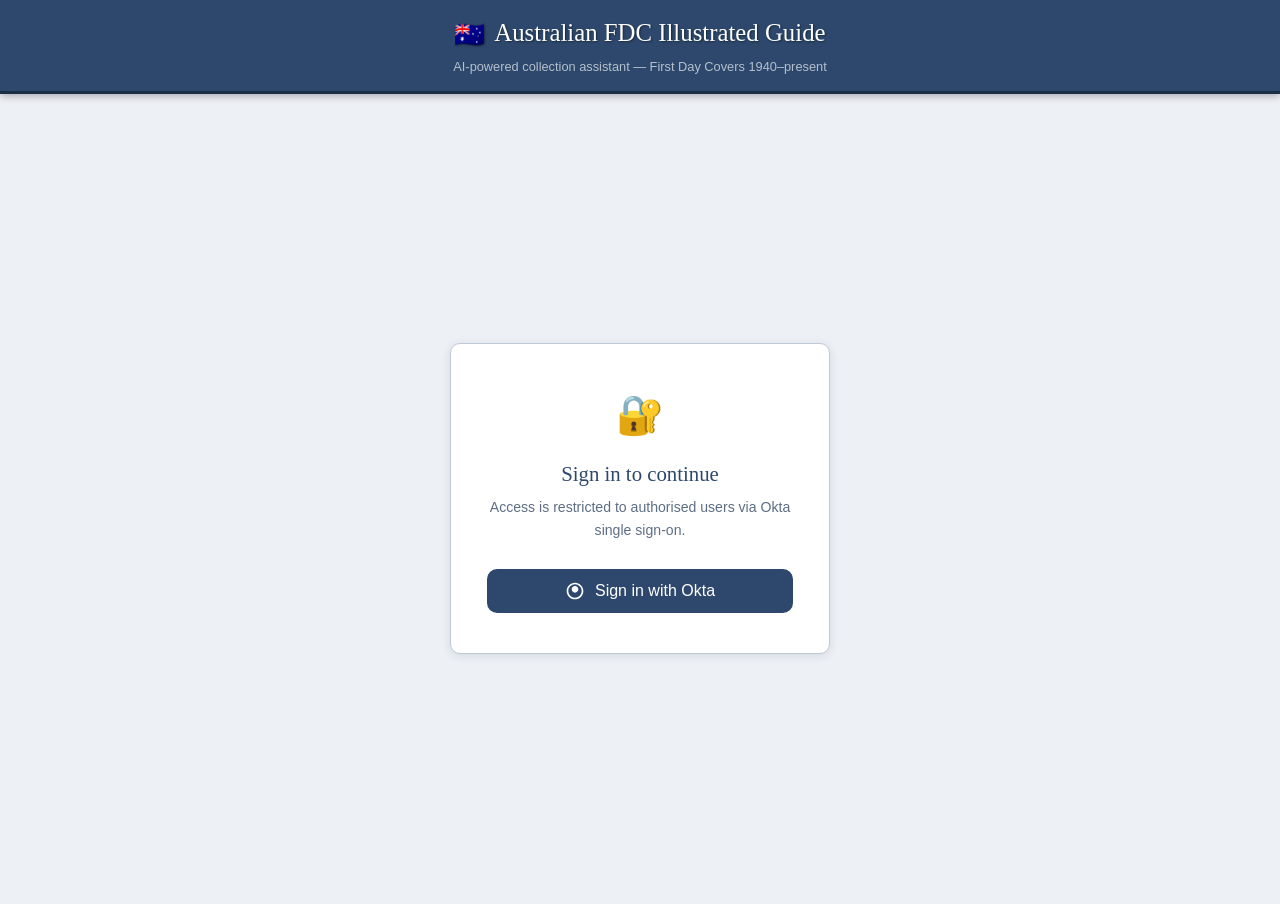
<file: frontend/signin.html>
<!DOCTYPE html>
<html lang="en">
<head>
  <meta charset="UTF-8" />
  <meta name="viewport" content="width=device-width, initial-scale=1.0" />
  <title>Sign in — Australian FDC AI Assistant</title>
  <style>
    *, *::before, *::after { box-sizing: border-box; margin: 0; padding: 0; }
    :root {
      --banner-bg:   #2D486C;
      --accent:      #4B79B4;
      --accent-dark: #2D486C;
      --bg:          #edf0f5;
      --surface:     #ffffff;
      --border:      #c2c9d6;
      --text:        #1a2233;
      --muted:       #5e6e85;
      --radius:      10px;
      --shadow:      0 2px 10px rgba(45,72,108,.13);
    }
    html, body {
      height: 100%;
      font-family: Arial, Helvetica, sans-serif;
      background: var(--bg);
      color: var(--text);
      line-height: 1.6;
    }
    .site-header {
      background: var(--banner-bg);
      border-bottom: 3px solid #1a2f45;
      padding: 13px 24px;
      box-shadow: 0 2px 8px rgba(0,0,0,.3);
      text-align: center;
    }
    .site-header h1 {
      font-family: "Palatino Linotype", "Book Antiqua", Palatino, serif;
      font-size: 1.55rem;
      font-weight: normal;
      color: #ffffff;
      text-shadow: 1px 1px 2px rgba(0,0,0,.45);
    }
    .site-header .subtitle {
      font-size: .8rem;
      color: #b4c0cc;
      margin-top: 2px;
    }
    .signin-wrap {
      display: flex;
      align-items: center;
      justify-content: center;
      min-height: calc(100vh - 90px);
      padding: 24px 16px;
    }
    .signin-card {
      background: var(--surface);
      border: 1px solid var(--border);
      border-radius: var(--radius);
      box-shadow: var(--shadow);
      padding: 40px 36px;
      max-width: 380px;
      width: 100%;
      text-align: center;
    }
    .signin-card .flag { font-size: 2.4rem; display: block; margin-bottom: 12px; }
    .signin-card h2 {
      font-family: "Palatino Linotype", "Book Antiqua", Palatino, serif;
      font-size: 1.3rem;
      font-weight: normal;
      color: var(--accent-dark);
      margin-bottom: 6px;
    }
    .signin-card p {
      font-size: .88rem;
      color: var(--muted);
      margin-bottom: 28px;
    }
    .okta-btn {
      display: inline-flex;
      align-items: center;
      gap: 10px;
      background: var(--accent-dark);
      color: #fff;
      border: none;
      border-radius: var(--radius);
      padding: 12px 24px;
      font-size: 1rem;
      font-family: inherit;
      cursor: pointer;
      width: 100%;
      justify-content: center;
      transition: background .15s;
    }
    .okta-btn:hover { background: var(--accent); }
    .okta-btn:disabled { opacity: .55; cursor: default; }
    .okta-btn svg { flex-shrink: 0; }
    .error-msg {
      margin-top: 18px;
      background: #fee2e2;
      border: 1px solid #fca5a5;
      border-radius: 6px;
      color: #991b1b;
      font-size: .84rem;
      padding: 10px 14px;
    }
  </style>
</head>
<body>

  <header class="site-header">
    <h1><span style="vertical-align:middle;margin-right:4px;">🇦🇺</span> Australian FDC Illustrated Guide</h1>
    <p class="subtitle">AI-powered collection assistant &mdash; First Day Covers 1940&ndash;present</p>
  </header>

  <div class="signin-wrap">
    <div class="signin-card">
      <span class="flag">🔐</span>
      <h2>Sign in to continue</h2>
      <p>Access is restricted to authorised users via Okta single sign-on.</p>
      <button class="okta-btn" id="signin-btn">
        <svg xmlns="http://www.w3.org/2000/svg" width="20" height="20" viewBox="0 0 24 24" fill="currentColor">
          <path d="M12 2C6.48 2 2 6.48 2 12s4.48 10 10 10 10-4.48 10-10S17.52 2 12 2zm0 18c-4.41 0-8-3.59-8-8s3.59-8 8-8 8 3.59 8 8-3.59 8-8 8zm0-14c-2.21 0-4 1.79-4 4s1.79 4 4 4 4-1.79 4-4-1.79-4-4-4z"/>
        </svg>
        Sign in with Okta
      </button>
      <div class="error-msg" id="error-msg" hidden></div>
    </div>
  </div>

  <script>
    (function () {
      // Show error from query param (e.g. redirect from failed callback)
      const params = new URLSearchParams(window.location.search);
      const errorParam = params.get('error');
      if (errorParam) {
        const msg = document.getElementById('error-msg');
        msg.textContent = decodeURIComponent(errorParam);
        msg.hidden = false;
      }

      document.getElementById('signin-btn').addEventListener('click', function () {
        this.disabled = true;
        this.textContent = 'Redirecting…';
        window.location.replace('/auth/start');
      });
    })();
  </script>
</body>
</html>
</file>
